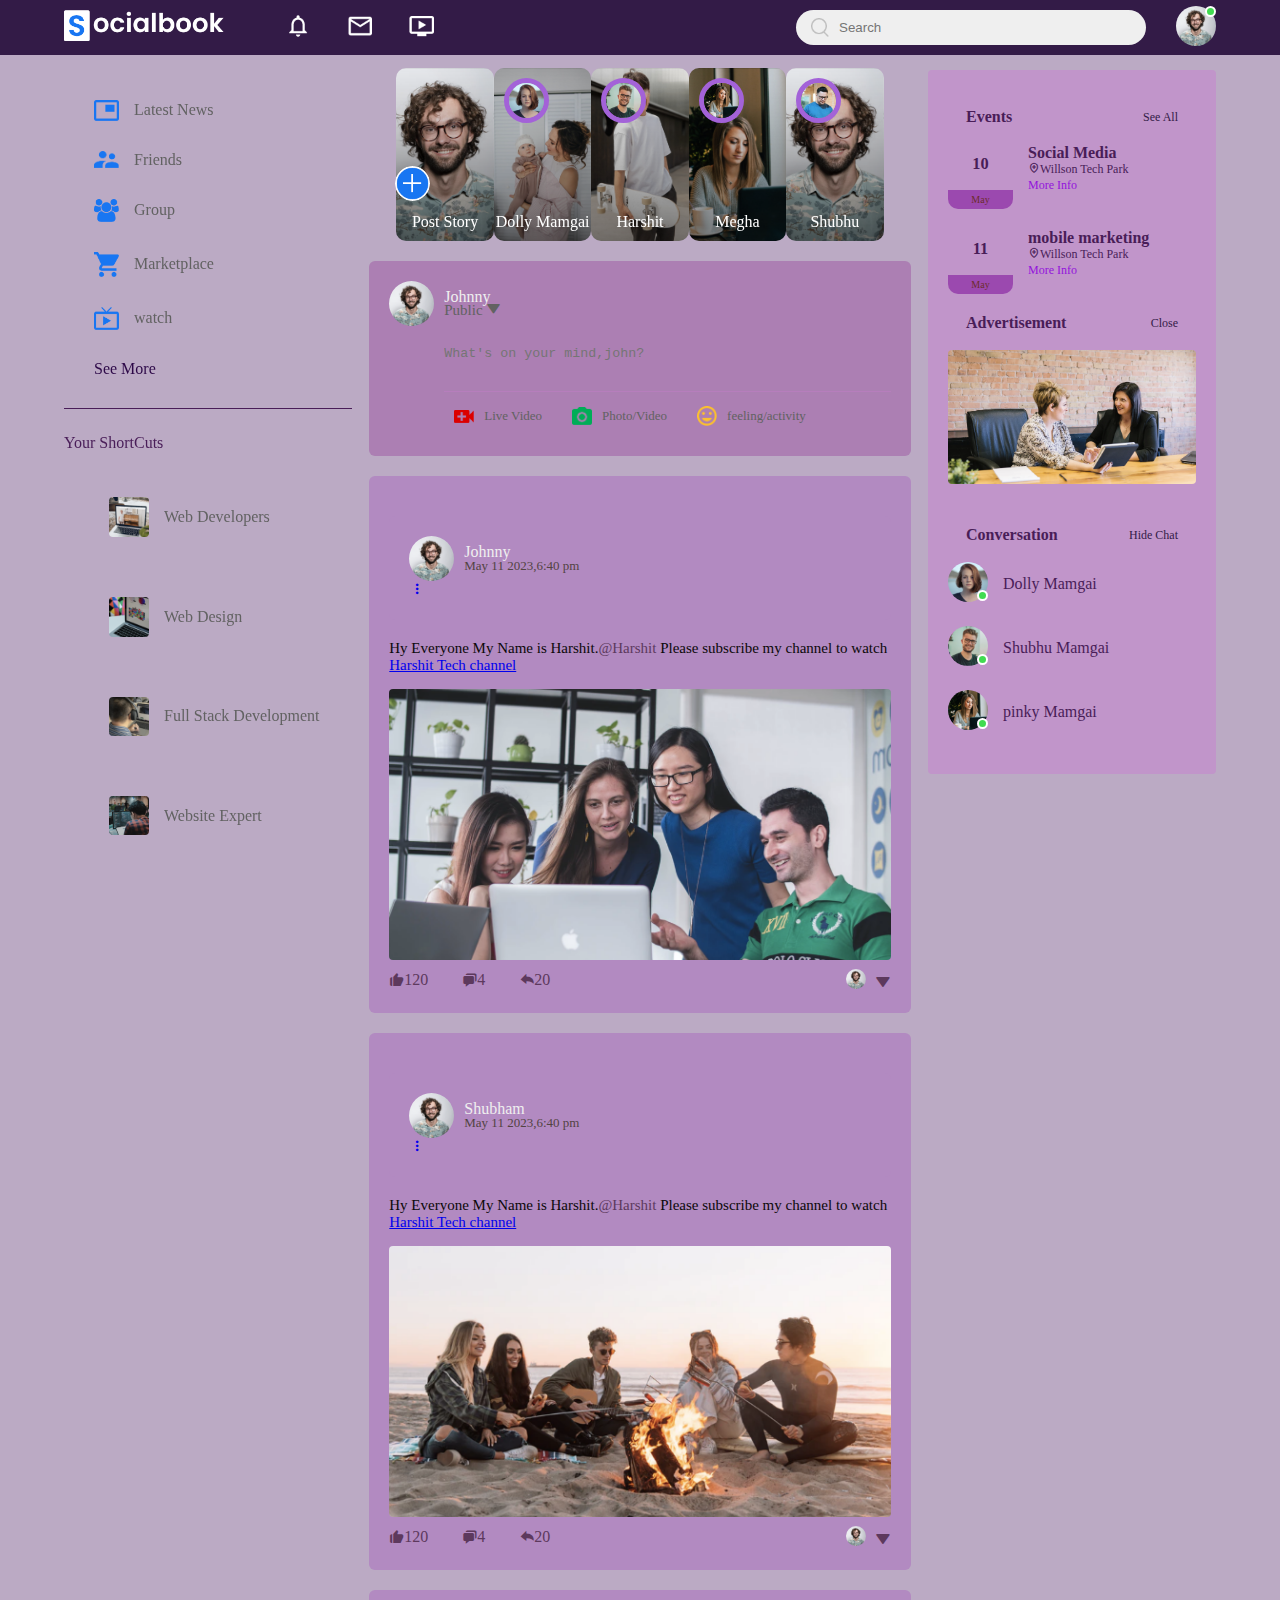
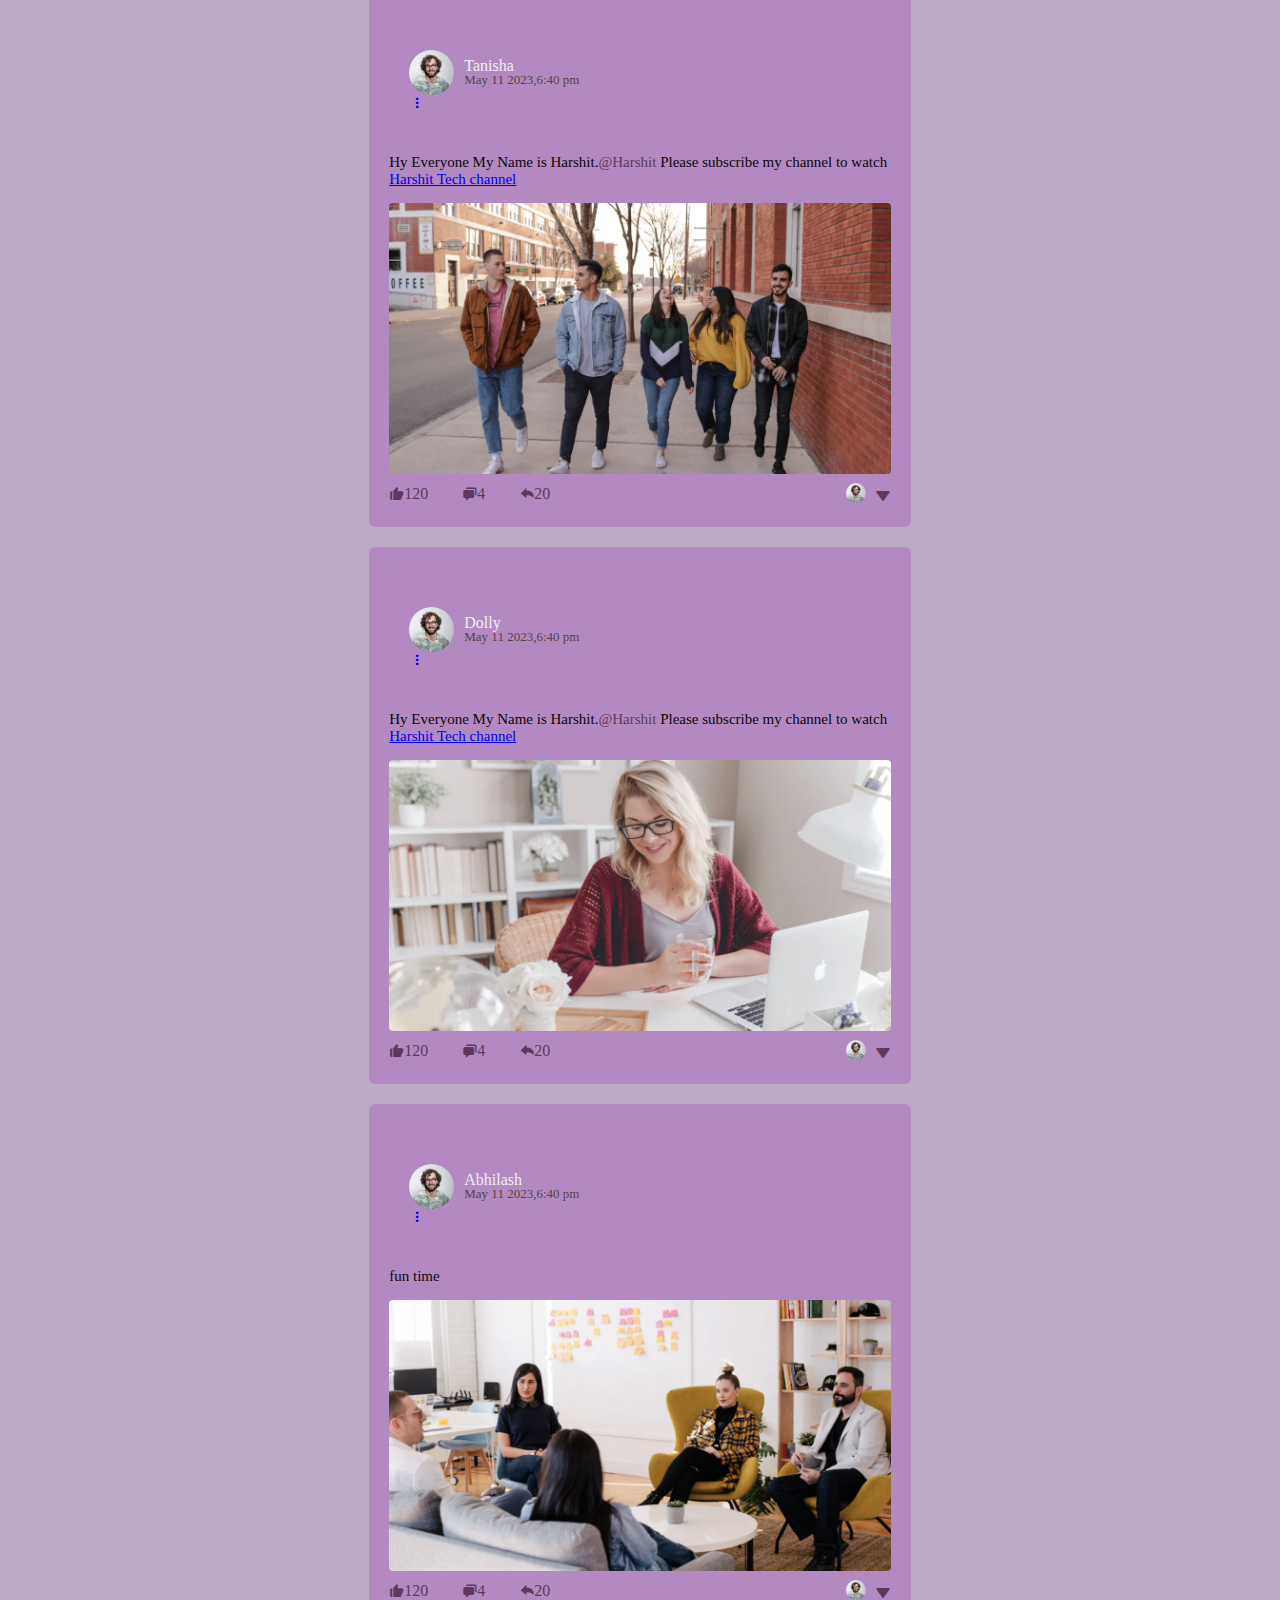
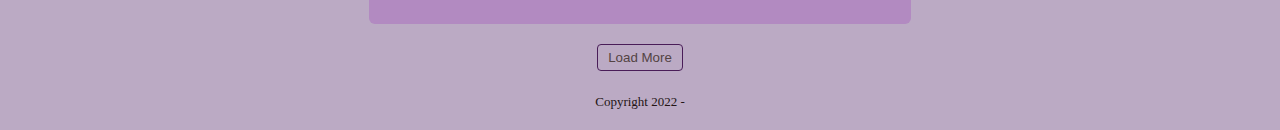
<file: index.html>
<!DOCTYPE html>
<html lang="en">
<head>
    <meta charset="UTF-8">
    <meta http-equiv="X-UA-Compatible" content="IE=edge">
    <meta name="viewport" content="width=device-width, initial-scale=1.0">
    <title>socialBook</title>
    <link rel="stylesheet" href="style.css">
    <link rel="stylesheet"
    href="https://cdn.jsdelivr.net/npm/boxicons@latest/css/boxicons.min.css">
</head>
<body>
    <nav>
        <div class="nav-left">
            <a href="index.html">
            <img src="images/logo.png" class="logo">
        </a>
            <ul>
                <li><img src="images/notification.png"></li>
                <li><img src="images/inbox.png"></li>
                <li><img src="images/video.png"></li>
            </ul>
        </div>
        <div class="nav-right">
            <div class="search-box">
                <img src="images/search.png">
                <input type="text" placeholder="Search">
            </div>
            <div class="nav-user-icon online" onclick="settingsMenuToggle()">
                <img src="images/profile-pic.png">
            </div>
        </div>
        <!-- settings-menu -->
        <div class="settings-menu">
<div  id="dark-btn"  >
    <span></span>
</div>



            <div class="settings-menu-inner">
                <div class="user-profile">
                    <img src="images/profile-pic.png">
                    <div>
                        <p>Johnny</p>
                        <a href="profile.html">See your profile</a>
                    </div>
                </div>
                <hr>
                <div class="user-profile">
                    <img src="images/feedback.png">
                    <div>
                        <p>Give Feedback</p>
                        <a href="#">Help us to improve tha new design</a>
                    </div>
                </div>
                <hr>
                <div class="setting-links">
                    <img src="images/setting.png" class="settings-icon">
                    <a href="#">Settings & Privacy <img src="images/arrow.png" width="10px"></a>
                </div>
                <div class="setting-links">
                    <img src="images/help.png" class="settings-icon">
                    <a href="#">Help & Support <img src="images/arrow.png" width="10px"></a>
                </div>
                <div class="setting-links">
                    <img src="images/display.png" class="settings-icon">
                    <a href="#">Display & Accessibilty <img src="images/arrow.png" width="10px"></a>
                </div>
                <div class="setting-links">
                    <img src="images/logout.png" class="settings-icon">
                    <a href="#">Logout<img src="images/arrow.png" width="10px"></a>
                </div>

            </div>
            
        </div>

    </nav>
    <div class="container">
        <!-- left sidebar -->
        <div class="left-sidebar">
            <div class="imp-links">
                <a href="#"><img src="images/news.png">Latest News</a>
                <a href="#"><img src="images/friends.png">Friends</a>
                <a href="#"><img src="images/group.png">Group</a>
                <a href="#"><img src="images/marketplace.png">Marketplace</a>
                <a href="#"><img src="images/watch.png">watch</a>  
                <a href="#">See More</a>

            </div>
            <div class="shortcut-links">
               <p>Your ShortCuts</p> 
               <a href="#"><img src="images/shortcut-1.png">Web Developers</a>
               <a href="#"><img src="images/shortcut-2.png">Web Design</a>
               <a href="#"><img src="images/shortcut-3.png">Full Stack Development </a>
               <a href="#"><img src="images/shortcut-4.png">Website Expert</a>
            </div>
        </div>
<!-- main-content -->
        <div class="main-content">
            <div class="story-gallery">
                <div class="story story1">
                    <img src="images/upload.png" alt="">
                    <p>Post Story</p>
                </div>
                <div class="story story2">
                    <img src="images/member-1.png" alt="">
                    <p>Dolly Mamgai</p>
                </div>
                <div class="story story3">
                    <img src="images/member-2.png" alt="">
                    <p>Harshit</p>
                </div>
                <div class="story story4">
                    <img src="images/member-3.png" alt="">
                    <p>Megha</p>
                </div>
                <div class="story srory5">
                    <img src="images/member-4.png" alt="">
                    <p>Shubhu</p>
                </div>
            </div>
            <div class="write-post-container">
                <div class="user-profile">
                    <img src="images/profile-pic.png">
                    <div>
                        <p>Johnny</p>
                        <small>Public <i class='bx bxs-down-arrow' ></i></small>
                    </div>
                </div>
                <div class="post-input-container">
                   <textarea rows="3" placeholder="What's on your mind,john?"></textarea>
                    <div class="add-post-links">
                     <a href="#"><img src="images/live-video.png">Live Video</a>   
                     <a href="#"><img src="images/photo.png">Photo/Video</a>   
                     <a href="#"><img src="images/feeling.png">feeling/activity</a>   
                    </div>
                </div>
            </div>

<div class="post-container">
    <div class="post-container">
        <div class="post-row">
            <div class="user-profile">
                <img src="images/profile-pic.png">
                <div>
                    <p>Johnny</p>
                    <span>May 11 2023,6:40 pm</span>
                </div>
            </div>
            
        </div>
        <a href="#"><i class='bx bx-dots-vertical-rounded'></i></a>

    </div>
   
    <p class="post-text">Hy Everyone My Name is Harshit.<span>@Harshit</span> Please subscribe my channel to watch 
        <a href="#">Harshit Tech channel</a>
    </p>
    <img src="images/feed-image-1.png" class="post-img">
    <div class="post-row">
        <div class="activity-icons">
            <div > <i class='bx bxs-like'></i>120</div>
            <div ><i class='bx bxs-chat' ></i>4</div>
            <div > <i class='bx bxs-share'></i> 20</div>
        </div>
        <div class="post-profile-icon">
            <img src="images/profile-pic.png"> <i class='bx bxs-down-arrow'></i> 

        </div>


    </div>

</div>

<div class="post-container">
    <div class="post-container">
        <div class="post-row">
            <div class="user-profile">
                <img src="images/profile-pic.png">
                <div>
                    <p>Shubham</p>
                    <span>May 11 2023,6:40 pm</span>
                </div>
            </div>
            
        </div>
        <a href="#"><i class='bx bx-dots-vertical-rounded'></i></a>

    </div>
   
    <p class="post-text">Hy Everyone My Name is Harshit.<span>@Harshit</span> Please subscribe my channel to watch 
        <a href="#">Harshit Tech channel</a>
    </p>
    <img src="images/feed-image-2.png" class="post-img">
    <div class="post-row">
        <div class="activity-icons">
            <div > <i class='bx bxs-like'></i>120</div>
            <div ><i class='bx bxs-chat' ></i>4</div>
            <div > <i class='bx bxs-share'></i> 20</div>
        </div>
        <div class="post-profile-icon">
            <img src="images/profile-pic.png"> <i class='bx bxs-down-arrow'></i> 

        </div>


    </div>

</div>

<div class="post-container">
    <div class="post-container">
        <div class="post-row">
            <div class="user-profile">
                <img src="images/profile-pic.png">
                <div>
                    <p>Tanisha</p>
                    <span>May 11 2023,6:40 pm</span>
                </div>
            </div>
            
        </div>
        <a href="#"><i class='bx bx-dots-vertical-rounded'></i></a>

    </div>
   
    <p class="post-text">Hy Everyone My Name is Harshit.<span>@Harshit</span> Please subscribe my channel to watch 
        <a href="#">Harshit Tech channel</a>
    </p>
    <img src="images/feed-image-3.png" class="post-img">
    <div class="post-row">
        <div class="activity-icons">
            <div > <i class='bx bxs-like'></i>120</div>
            <div ><i class='bx bxs-chat' ></i>4</div>
            <div > <i class='bx bxs-share'></i> 20</div>
        </div>
        <div class="post-profile-icon">
            <img src="images/profile-pic.png"> <i class='bx bxs-down-arrow'></i> 

        </div>


    </div>

</div>

<div class="post-container">
    <div class="post-container">
        <div class="post-row">
            <div class="user-profile">
                <img src="images/profile-pic.png">
                <div>
                    <p>Dolly</p>
                    <span>May 11 2023,6:40 pm</span>
                </div>
            </div>
            
        </div>
        <a href="#"><i class='bx bx-dots-vertical-rounded'></i></a>

    </div>
   
    <p class="post-text">Hy Everyone My Name is Harshit.<span>@Harshit</span> Please subscribe my channel to watch 
        <a href="#">Harshit Tech channel</a>
    </p>
    <img src="images/feed-image-4.png" class="post-img">
    <div class="post-row">
        <div class="activity-icons">
            <div > <i class='bx bxs-like'></i>120</div>
            <div ><i class='bx bxs-chat' ></i>4</div>
            <div > <i class='bx bxs-share'></i> 20</div>
        </div>
        <div class="post-profile-icon">
            <img src="images/profile-pic.png"> <i class='bx bxs-down-arrow'></i> 

        </div>


    </div>

</div>

<div class="post-container">
    <div class="post-container">
        <div class="post-row">
            <div class="user-profile">
                <img src="images/profile-pic.png">
                <div>
                    <p>Abhilash</p>
                    <span>May 11 2023,6:40 pm</span>
                </div>
            </div>
            
        </div>
        <a href="#"><i class='bx bx-dots-vertical-rounded'></i></a>

    </div>
   
    <p class="post-text">fun time 
    </p>
    <img src="images/feed-image-5.png" class="post-img">
    <div class="post-row">
        <div class="activity-icons">
            <div > <i class='bx bxs-like'></i>120</div>
            <div ><i class='bx bxs-chat' ></i>4</div>
            <div > <i class='bx bxs-share'></i> 20</div>
        </div>
        <div class="post-profile-icon">
            <img src="images/profile-pic.png"> <i class='bx bxs-down-arrow'></i> 

        </div>


    </div>
   
</div>
<button type="button" class="load-more-btn">Load More</button>
</div>

        
        <!-- right-sidebar -->
        <div class="right-sidebar">
            <div class="sidebar-title">
                <h4>Events</h4>
                <a href="#">See All</a>
            </div>


            <div class="event">
                <div class="left-event">
                    <h3>10</h3>
                    <span>May</span>
                </div>
                <div class="right-event">
                    <h4>Social Media</h4>
                    <p><i class='bx bx-location-plus'></i>Willson Tech Park</p>
                    <a href="#">More Info</a>
                    
                </div>
            </div>
            <div class="event">
                <div class="left-event">
                    <h3>11</h3>
                    <span>May</span>
                </div>
                <div class="right-event">
                    <h4>mobile marketing</h4>
                    <p><i class='bx bx-location-plus'></i>Willson Tech Park</p>
                    <a href="#">More Info</a>
                    
                </div>
            </div>
            <div class="sidebar-title">
                <h4>Advertisement</h4>
                <a href="#">Close</a>
            </div>
            <img src="images/advertisement.png" class="sidebar-ads">
            <div class="sidebar-title">
                <h4>Conversation</h4>
                <a href="#">Hide Chat</a>
            </div>
           <div class="online-list">
            <div class="online">
                <img src="images/member-1.png">
            </div>
            <p>Dolly Mamgai</p>
           </div>
           <div class="online-list">
            <div class="online">
                <img src="images/member-2.png">
            </div>
            <p>Shubhu Mamgai</p>
           </div>
           <div class="online-list">
            <div class="online">
                <img src="images/member-3.png">
            </div>
            <p>pinky Mamgai</p>
           </div>

        </div>
    </div>
    <div class="footer">
        <p>Copyright 2022 - </p>
    </div>
    <script src="app.js"></script>
    
</body>
</html>
</file>
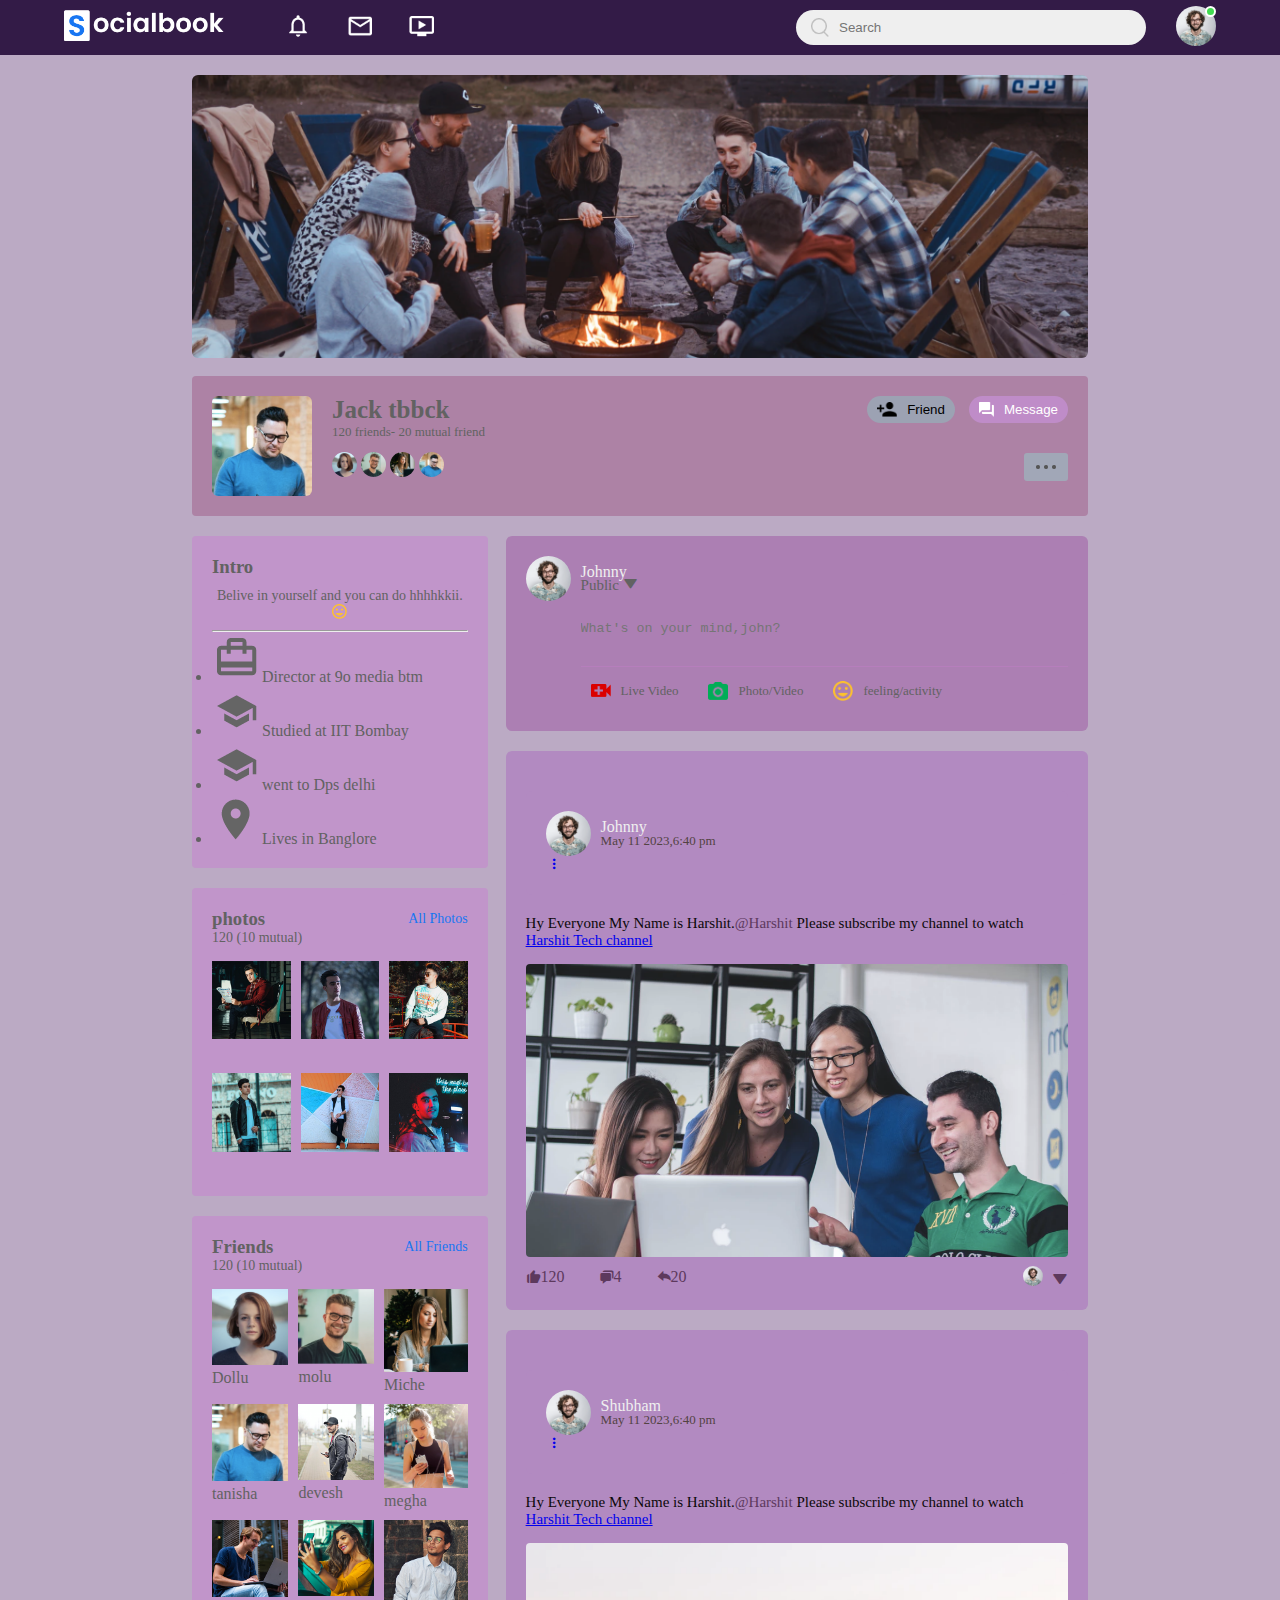
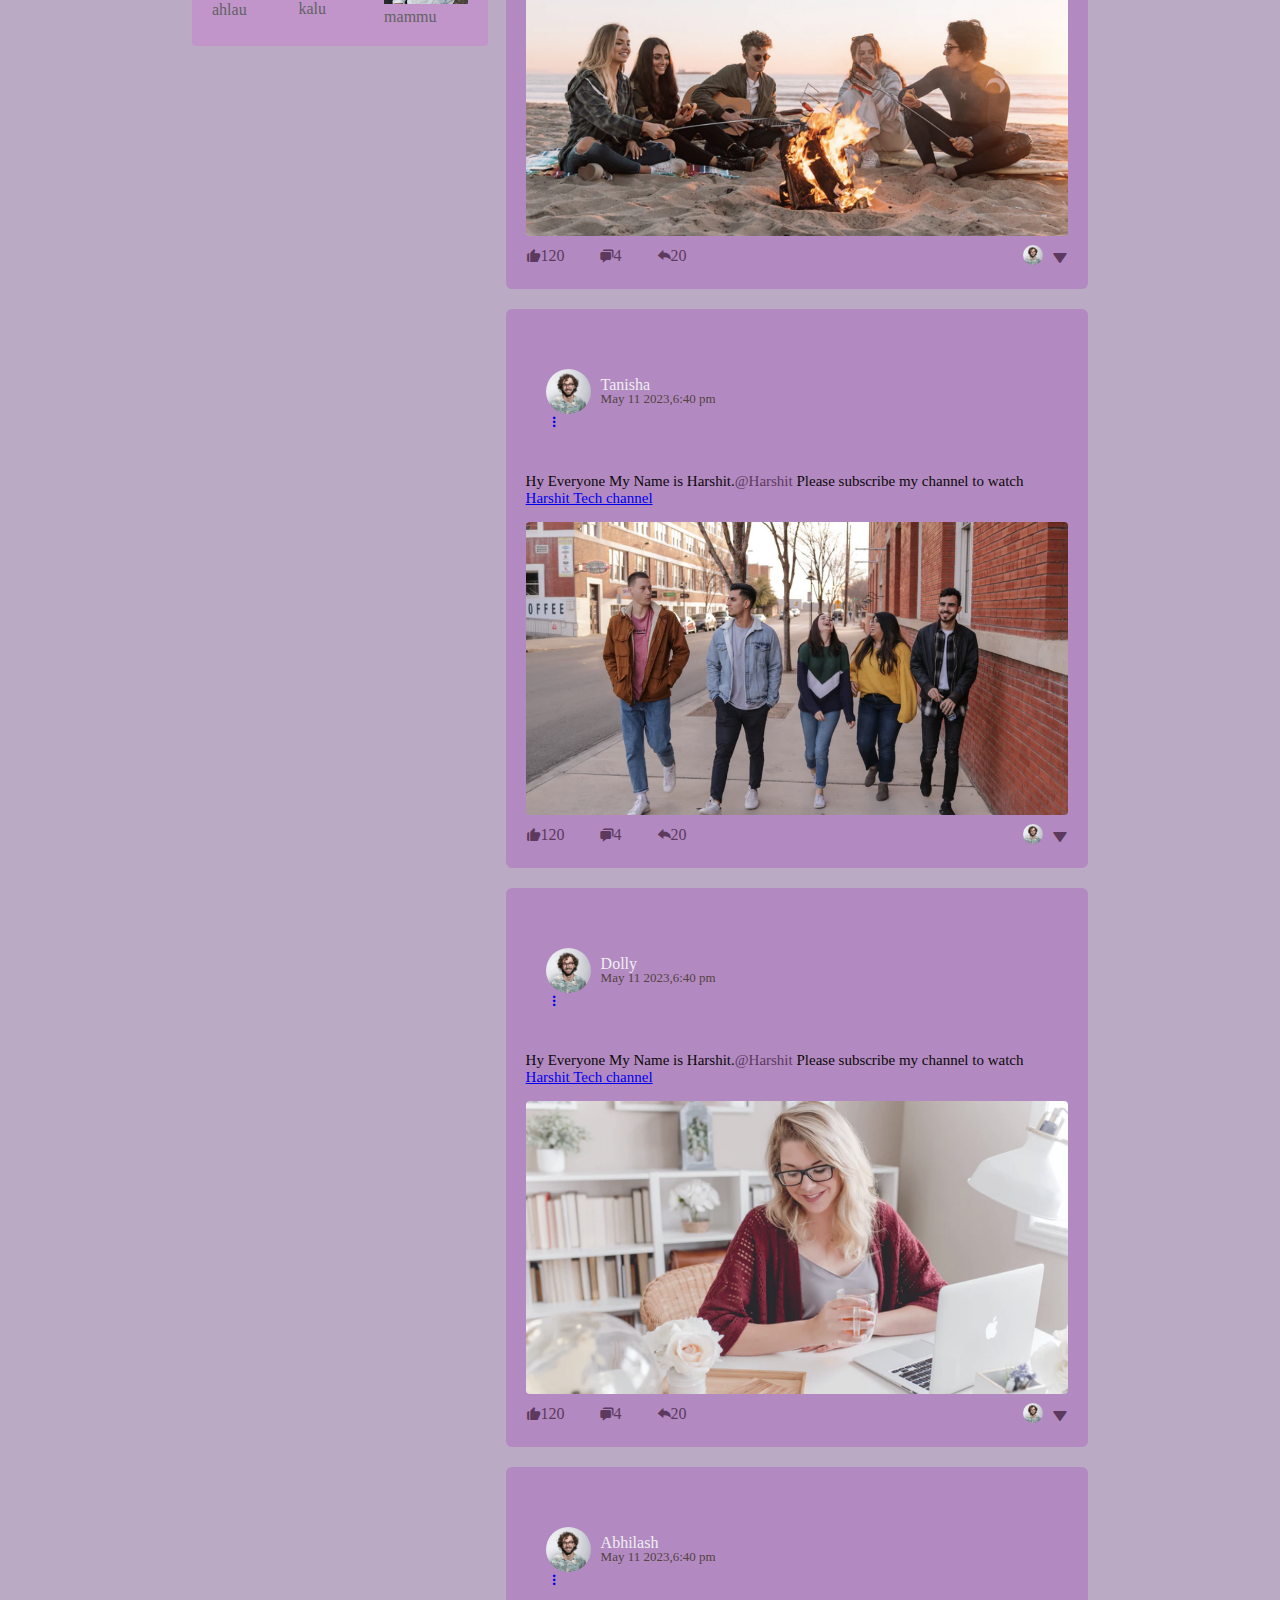
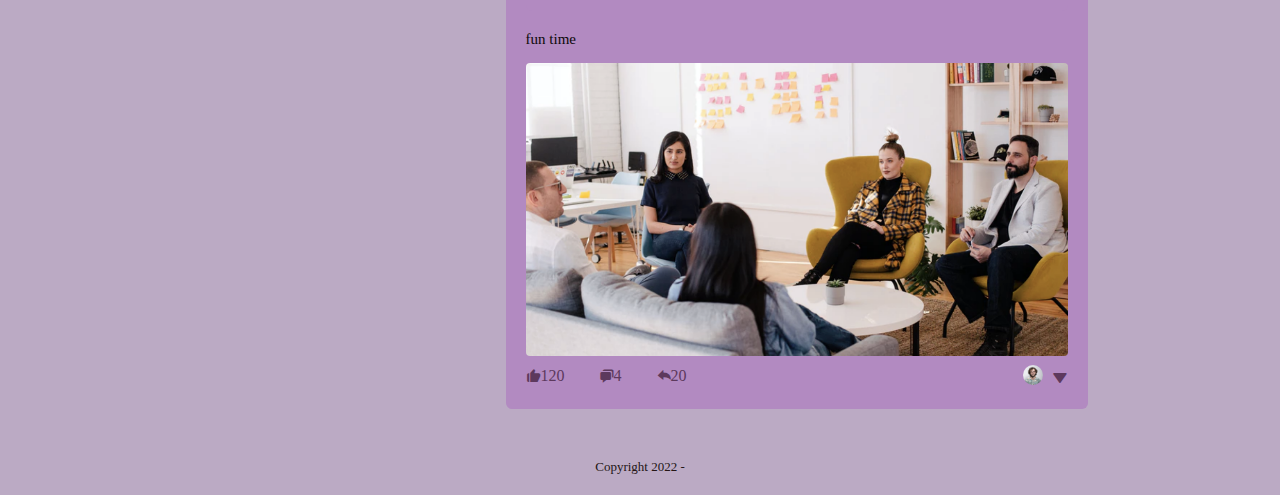
<file: profile.html>
<!DOCTYPE html>
<html lang="en">
  <head>
    <meta charset="UTF-8" />
    <meta http-equiv="X-UA-Compatible" content="IE=edge" />
    <meta name="viewport" content="width=device-width, initial-scale=1.0" />
    <title>Prfile-page</title>
    <link rel="stylesheet" href="style.css" />
    <link
      rel="stylesheet"
      href="https://cdn.jsdelivr.net/npm/boxicons@latest/css/boxicons.min.css"
    />
  </head>
  <body>
    <nav>
      <div class="nav-left">
        <a href="index.html">
        <img src="images/logo.png" class="logo" />
      </a>
        <ul>
          <li><img src="images/notification.png" /></li>
          <li><img src="images/inbox.png" /></li>
          <li><img src="images/video.png" /></li>
        </ul>
      </div>
      <div class="nav-right">
        <div class="search-box">
          <img src="images/search.png" />
          <input type="text" placeholder="Search" />
        </div>
        <div class="nav-user-icon online" onclick="settingsMenuToggle()">
          <img src="images/profile-pic.png" />
        </div>
      </div>
      <!-- settings-menu -->
      <div class="settings-menu">
        <div id="dark-btn">
          <span></span>
        </div>

        <div class="settings-menu-inner">
          <div class="user-profile">
            <img src="images/profile-pic.png" />
            <div>
              <p>Johnny</p>
              <a href="#">See your profile</a>
            </div>
          </div>
          <hr />
          <div class="user-profile">
            <img src="images/feedback.png" />
            <div>
              <p>Give Feedback</p>
              <a href="#">Help us to improve tha new design</a>
            </div>
          </div>
          <hr />
          <div class="setting-links">
            <img src="images/setting.png" class="settings-icon" />
            <a href="#"
              >Settings & Privacy <img src="images/arrow.png" width="10px"
            /></a>
          </div>
          <div class="setting-links">
            <img src="images/help.png" class="settings-icon" />
            <a href="#"
              >Help & Support <img src="images/arrow.png" width="10px"
            /></a>
          </div>
          <div class="setting-links">
            <img src="images/display.png" class="settings-icon" />
            <a href="#"
              >Display & Accessibilty <img src="images/arrow.png" width="10px"
            /></a>
          </div>
          <div class="setting-links">
            <img src="images/logout.png" class="settings-icon" />
            <a href="#">Logout<img src="images/arrow.png" width="10px" /></a>
          </div>
        </div>
      </div>
    </nav>
    <!-- profile page -->
    <div class="profile-container">
      <img src="images/cover.png" class="cover-img" />
      <div class="profile-details">
        <div class="pd-left">
          <div class="pd-row">
            <img src="images/profile.png" class="pd-image" />
            <div>
              <h3>Jack tbbck</h3>
              <p>120 friends- 20 mutual friend</p>
              <img src="images/member-1.png" />
              <img src="images/member-2.png" />
              <img src="images/member-3.png" />
              <img src="images/member-4.png" />
            </div>
          </div>
        </div>
        <div class="pd-right">
          <button type="button">
            <img src="images/add-friends.png" />Friend
          </button>
          <button type="button"><img src="images/message.png" />Message</button>
          <br />
          <a href="#"><img src="images/more.png" /></a>
        </div>
      </div>
      <div class="profile-info">
        <div class="info-col">
          <div class="profile-intro">
            <h3>Intro</h3>
            <p class="intro-text">Belive in yourself and you can do
                 hhhhkkii.<img src="images/feeling.png"></p>
                 <hr>
                 <ul>
                    <li><img src="images/profile-job.png">Director at 9o media btm</li>
                    <li><img src="images/profile-study.png">Studied at IIT Bombay</li>
                    <li><img src="images/profile-study.png">went to Dps delhi</li>
                    <li><img src="images/profile-location.png">Lives in Banglore</li>
                 </ul>
          </div>
          <div class="profile-intro">
            <div class="title-box">
                <h3>photos</h3>
                <a href="">All Photos</a>
            </div>
            <p>120 (10 mutual)</p>
            <div class="photo-box">
                <div><img src="images/photo1.png"></div>
                <div><img src="images/photo2.png"></div>
                <div><img src="images/photo3.png"></div>
                <div><img src="images/photo4.png"></div>
                <div><img src="images/photo5.png"></div>
                <div><img src="images/photo6.png"></div>

            </div>

          </div>
          <div class="profile-intro">
            <div class="title-box">
                <h3>Friends</h3>
                <a href="">All Friends</a>
            </div>
            <p>120 (10 mutual)</p>
            <div class="Friend-box">
                <div><img src="images/member-1.png">Dollu</div>
                <div><img src="images/member-2.png">molu</div>
                <div><img src="images/member-3.png">Miche</div>
                <div><img src="images/member-4.png">tanisha</div>
                <div><img src="images/member-5.png">devesh</div>
                <div><img src="images/member-6.png">megha</div>
                <div><img src="images/member-7.png">ahlau</div>
                <div><img src="images/member-8.png">kalu</div>
                <div><img src="images/member-9.png">mammu</div>

            </div>

          </div>
        </div>
        <div class="post-col">
          <div class="write-post-container">
            <div class="user-profile">
              <img src="images/profile-pic.png" />
              <div>
                <p>Johnny</p>
                <small>Public <i class="bx bxs-down-arrow"></i></small>
              </div>
            </div>
            <div class="post-input-container">
              <textarea
                rows="3"
                placeholder="What's on your mind,john?"
              ></textarea>
              <div class="add-post-links">
                <a href="#"><img src="images/live-video.png" />Live Video</a>
                <a href="#"><img src="images/photo.png" />Photo/Video</a>
                <a href="#"><img src="images/feeling.png" />feeling/activity</a>
              </div>
            </div>
          </div>
          <div class="post-container">
            <div class="post-container">
              <div class="post-row">
                <div class="user-profile">
                  <img src="images/profile-pic.png" />
                  <div>
                    <p>Johnny</p>
                    <span>May 11 2023,6:40 pm</span>
                  </div>
                </div>
              </div>
              <a href="#"><i class="bx bx-dots-vertical-rounded"></i></a>
            </div>

            <p class="post-text">
              Hy Everyone My Name is Harshit.<span>@Harshit</span> Please
              subscribe my channel to watch
              <a href="#">Harshit Tech channel</a>
            </p>
            <img src="images/feed-image-1.png" class="post-img" />
            <div class="post-row">
              <div class="activity-icons">
                <div><i class="bx bxs-like"></i>120</div>
                <div><i class="bx bxs-chat"></i>4</div>
                <div><i class="bx bxs-share"></i> 20</div>
              </div>
              <div class="post-profile-icon">
                <img src="images/profile-pic.png" />
                <i class="bx bxs-down-arrow"></i>
              </div>
            </div>
          </div>

          <div class="post-container">
            <div class="post-container">
              <div class="post-row">
                <div class="user-profile">
                  <img src="images/profile-pic.png" />
                  <div>
                    <p>Shubham</p>
                    <span>May 11 2023,6:40 pm</span>
                  </div>
                </div>
              </div>
              <a href="#"><i class="bx bx-dots-vertical-rounded"></i></a>
            </div>

            <p class="post-text">
              Hy Everyone My Name is Harshit.<span>@Harshit</span> Please
              subscribe my channel to watch
              <a href="#">Harshit Tech channel</a>
            </p>
            <img src="images/feed-image-2.png" class="post-img" />
            <div class="post-row">
              <div class="activity-icons">
                <div><i class="bx bxs-like"></i>120</div>
                <div><i class="bx bxs-chat"></i>4</div>
                <div><i class="bx bxs-share"></i> 20</div>
              </div>
              <div class="post-profile-icon">
                <img src="images/profile-pic.png" />
                <i class="bx bxs-down-arrow"></i>
              </div>
            </div>
          </div>

          <div class="post-container">
            <div class="post-container">
              <div class="post-row">
                <div class="user-profile">
                  <img src="images/profile-pic.png" />
                  <div>
                    <p>Tanisha</p>
                    <span>May 11 2023,6:40 pm</span>
                  </div>
                </div>
              </div>
              <a href="#"><i class="bx bx-dots-vertical-rounded"></i></a>
            </div>

            <p class="post-text">
              Hy Everyone My Name is Harshit.<span>@Harshit</span> Please
              subscribe my channel to watch
              <a href="#">Harshit Tech channel</a>
            </p>
            <img src="images/feed-image-3.png" class="post-img" />
            <div class="post-row">
              <div class="activity-icons">
                <div><i class="bx bxs-like"></i>120</div>
                <div><i class="bx bxs-chat"></i>4</div>
                <div><i class="bx bxs-share"></i> 20</div>
              </div>
              <div class="post-profile-icon">
                <img src="images/profile-pic.png" />
                <i class="bx bxs-down-arrow"></i>
              </div>
            </div>
          </div>

          <div class="post-container">
            <div class="post-container">
              <div class="post-row">
                <div class="user-profile">
                  <img src="images/profile-pic.png" />
                  <div>
                    <p>Dolly</p>
                    <span>May 11 2023,6:40 pm</span>
                  </div>
                </div>
              </div>
              <a href="#"><i class="bx bx-dots-vertical-rounded"></i></a>
            </div>

            <p class="post-text">
              Hy Everyone My Name is Harshit.<span>@Harshit</span> Please
              subscribe my channel to watch
              <a href="#">Harshit Tech channel</a>
            </p>
            <img src="images/feed-image-4.png" class="post-img" />
            <div class="post-row">
              <div class="activity-icons">
                <div><i class="bx bxs-like"></i>120</div>
                <div><i class="bx bxs-chat"></i>4</div>
                <div><i class="bx bxs-share"></i> 20</div>
              </div>
              <div class="post-profile-icon">
                <img src="images/profile-pic.png" />
                <i class="bx bxs-down-arrow"></i>
              </div>
            </div>
          </div>

          <div class="post-container">
            <div class="post-container">
              <div class="post-row">
                <div class="user-profile">
                  <img src="images/profile-pic.png" />
                  <div>
                    <p>Abhilash</p>
                    <span>May 11 2023,6:40 pm</span>
                  </div>
                </div>
              </div>
              <a href="#"><i class="bx bx-dots-vertical-rounded"></i></a>
            </div>

            <p class="post-text">fun time</p>
            <img src="images/feed-image-5.png" class="post-img" />
            <div class="post-row">
              <div class="activity-icons">
                <div><i class="bx bxs-like"></i>120</div>
                <div><i class="bx bxs-chat"></i>4</div>
                <div><i class="bx bxs-share"></i> 20</div>
              </div>
              <div class="post-profile-icon">
                <img src="images/profile-pic.png" />
                <i class="bx bxs-down-arrow"></i>
              </div>
            </div>
          </div>
        </div>
      </div>
    </div>

    <div class="footer">
      <p>Copyright 2022 -</p>
    </div>
    <script src="app.js"></script>
  </body>
</html>
</file>
<file: style.css>
*{
    margin: 0;
    padding: 0;
    box-sizing: border-box;

}
:root{
    --body-color:rgb(187, 170, 196);
    --nav-color:#331b47;
    --bg-color:#c195ca;
}
.dark-theme{
    --body-color:#0a0a0a;
    --nav-color:#000
    --bg-color:#000

}


body{
    background: var(--body-color);
    transition: background 0.3s;
}
nav{
    display: flex;
    align-items: center;
    justify-content: space-between;
    background:var(--nav-color);
    padding: 5px 5%;
    position: sticky;
    top: 0;
    z-index: 100;
}
.logo{
    width: 160px;
    margin-right: 45px;
}
.nav-left,.nav-right{
    display: flex;
    align-items: center;
}
.nav-left ul li{
    list-style: none;
    display: inline-block;
}
.nav-left ul li img{
    width: 28px;
    margin: 0 15px;
}
.nav-user-icon img{
    width: 40px;
    border-radius: 50%;
    cursor: pointer;
}
.nav-user-icon{
    margin-left:30px ;

}
.search-box{
    background: #efefef;
    width: 350px;
    border-radius: 20px;
    display: flex;
    align-items: center;
    padding: 0 15px;
}
.search-box img{
    width: 18px;

}
.search-box input{
    width: 100%;
    background: transparent;
    padding: 10px;
    outline: none;
    border: 0;
}
.online{
    position: relative;

}
.online::after{
    content: '';
    width: 7px;
    height: 7px;
    border: 2px solid #fff;
    border-radius: 50%;
    background: #41db51;
    position: absolute;
    top: 0;
    right: 0;
}
.container{
    display: flex;
    justify-content: space-between;
    padding: 13px 5%;
}
.left-sidebar{
    /* background: #cbdffa; */
    flex-basis: 25%;
    position: sticky;
    top: 70px;
    align-self: flex-start;
   
}
.right-sidebar{
    /* background: #cbdffa; */
    flex-basis: 25%;
    position: sticky;
    top: 70px;
    align-self: flex-start;
    background: var(--bg-color);
    padding: 20px;
    border-radius: 4px;
    color: #491d58;
 

}
.main-content{
    flex-basis: 47%;

}
.imp-links a,.shortcut-links a{
    text-decoration: none;
    display: flex;
    align-items:center ;
    margin: 30px;
    color: #626262;
    width: fit-content;

}
.imp-links a img{
width: 25px;
margin-right: 15px;
}
.imp-links a:last-child{
    color:#2d0948 ;
}
.imp-links{
    border-bottom: 1px solid #491d58;
}
.shortcut-links a img{
    width: 40px;
    border-radius: 4px;
    margin: 15px;
}
.shortcut-links p{
    margin: 25px 0;
    color: #491d58;
    font-weight: 500;

}
.sidebar-title{
display: flex;
align-items: center;
justify-content: space-between;
margin: 18px;

}
.right-sidebar h4{
    font-weight: 600;
    font-size: 16px;
}
.sidebar-title a{
    text-decoration: none;
    color: #331b47;
    font-size: 12px;
}
.event{
    display: flex;
    font-size: 14px;
    margin-bottom: 20px;
}
.left-event{
    border-radius: 10px;
    height: 65px;
    width: 65px;
    margin-right: 15px;
    padding-top: 10px;
    text-align: center;
    position: relative;
    overflow: hidden;
    box-shadow: 0 0 0.1;
}
.event p{
    font-size: 12px;
}
.event a{
    font-size: 12px;
    text-decoration: none;
    color: #9314dc;
}
.left-event span{
    position: absolute;
    bottom: 0;
    left: 0;
    width: 100%;
    background: #9b49af;
    color: #6c2d2d;
    font-size: 10px;
    padding: 4px 0;
}
.sidebar-ads{
    width: 100%;
    margin-bottom: 20px;
    border-radius: 4px;
}
.online-list{
    display: flex;
    align-items: center;
    margin-bottom:20px ;
}
.online-list .online img{
    width: 40px;
    border-radius: 50%;
}
.online-list .online{
    width: 40px;
    border-radius: 50%;
    margin-right: 15px;

}
.online-list .online::after{
    top: unset;
    bottom: 5px;
}
.story-gallery{
    display: flex;
    justify-content: center;
    margin-bottom: 20px;
}
.story{
    flex-basis: 18%;
    padding-top:32% ;
    position: relative;
    background-image:linear-gradient(transparent,rgba(0,0,0,0.5)), url(images/status-1.png);
    background-position: center;
    background-size: cover;
    border-radius: 10px;
}
.story img{
    position: absolute;
    width: 45px;
    border-radius: 50%;
    top: 10px;
    left: 10px;
    border: 5px solid #a362d8;
}
.story p{
    position: absolute;
    bottom: 10px;
    width: 100%;
    text-align: center;
    color: #fff;

}
 .story1{
    background-image:linear-gradient(transparent,rgba(0,0,0,0.5)), url(images/status-1.png); ;

}
.story2{
    background-image:linear-gradient(transparent,rgba(0,0,0,0.5)), url(images/status-2.png); ;

}
.story3{
    background-image:linear-gradient(transparent,rgba(0,0,0,0.5)), url(images/status-3.png); ;

}
.story4{
    background-image:linear-gradient(transparent,rgba(0,0,0,0.5)), url(images/status-4.png); ;

}
.story6{
    background-image:linear-gradient(transparent,rgba(0,0,0,0.5)), url(images/status-5.png); ;

}
.story.story1 img{
    top:unset;
    left: 50%;
    bottom: 40px;
    transform: translate(-50px);
    border: 0;
    width: 35px;

}
.write-post-container{
    width: 100%;
    background: #ac7fb3;
    border-radius: 6px;
    padding: 20px;
    color: #626262; ;
}
.user-profile{
    display: flex;
    align-items: center;

}
.user-profile img{
    width: 45px;
    border-radius: 50%;
  margin-right: 10px;
}
.user-profile p{
    margin-bottom: -5px;
    font-weight: 500;
    color: #efefef;
}
.user-profile small{
    font-size: 15px;
}
.post-input-container{
    padding-left:55px;
    padding-top:20px ;
    
}
.post-input-container textarea{
    width: 100%;
    border: 0;
    outline: 0;
    border-bottom: 1px solid #b67ebc;
    background: transparent;
    resize: none;
}
.add-post-links{
    display: flex;
    margin: 10px;
}
.add-post-links a{
    text-decoration: none;
    display: flex;
    align-items: center;
    color: #626262;
    margin-right: 30px;
    font-size: 13px;
}
.add-post-links a img{
   width: 20px;
   margin-right: 10px;

}
.post-container{
    width: 100%;
    background: hsl(283, 31%, 65%);
    border-radius: 6px;
    padding:20px;
    color: #5d395d;
    margin: 20px 0;
    
}
.user-profile span{
    font-size: 13px;
    color: #534343;
}
.post-text{
    color: #0c0909;
    margin: 15px 0;
    font-size: 15px;
}
.post-text span{
    color: #5d395d;
    font-weight: 500;
}
.post-img{
    width: 100%;
    border-radius: 4px;
    margin-bottom: 5px;
}
.post-row{
    display: flex;
    align-items: center;
    justify-content: space-between;
}
.activity-icons  .bx{
    width: 5px;
    margin-right: 10px;
}
.activity-icons div{
    display: inline-flex;
    align-items: center;
    margin-right: 30px;
}
.post-profile-icon img{
    width: 20px;
   border-radius: 50%;
   margin-right:5px ;

}
.post-row a{
    color: #9a9a9a;
}
.load-more-btn{
    display: block;
    margin: auto;
    cursor: pointer;
    padding:5px 10px;
    border: 1px solid #491d58;
    color: #534343;
    background: transparent;
    border-radius: 4px;
}
.footer{
    text-align: center;
    color: #241515;
    padding: 10px 0 20px;
    font-size: 13px;
}
.settings-menu{
    position: absolute;
    width: 90%;
    max-width:350px;
    background: #be92c4;
    box-shadow:0 0 10px rgba(0,0,0,0.5);
   border-radius: 4px;
   overflow: hidden;
   top: 100px;
   right: 5%;
   max-height: 0;
   transition: max-height 0.3s;
}
.settings-menu-height{
    max-height: 450px;
}
.user-profile a{
    font-size: 12px;
    color: #5d395d;
    text-decoration: none;
}
.settings-menu-inner{
    padding: 20px;
    
}
.settings-menu-inner hr{
border: 0;
height: 1px;
background:#956161 ;
margin: 15px 0;
}
.setting-links{
    display: flex;
    align-items: center;
    margin:15px 0 ;
}
.setting-links .settings-icon{
    width: 38px;
    margin-right: 10px;
    border-radius: 10px;
    border-radius: 50%;
}
.setting-links a{
    display: flex;
    flex: 1;
    align-items: center;
    justify-content: space-between;
    text-decoration: none;
    color:#7f5555 ;

}
#dark-btn{
    position: absolute;
    top: 20px;
    right: 20px;
    background: #f5efef;
    width: 45px;
    border-radius: 15px;
    padding: 2px 3px;
    cursor: pointer;
    display: flex;
    transition: padding-left 0.5s,background 0.5s;

}
#dark-btn span{
    width: 18px;
    height: 18px;
    background: #4b4242;
    border-radius: 50%;
    display: inline-block;
}
#dark-btn.dark-btn-on{
    padding-left: 23px;
    background:#000;
}
/* profile page */
.profile-container{
    padding: 20px 15%;
    color: #626262;
}
.cover-img{
    width: 100%;
    border-radius: 6px;
    margin-bottom:14px ;
}
.profile-details{
    background:#ad82a5 ;
    padding: 20px;
    border-radius: 4px;
    display: flex;
    align-items: flex-start;
    justify-content: space-between;

}
.pd-row{
    display: flex;
    align-items: flex-start;
}
.pd-image{
    width: 100px;
    margin-right: 20px;
    border-radius: 6px;
}

.pd-row div h3{
    font-size:25px;
    font-weight: 600;
}
.pd-row div p{
    font-size: 13px;

}
.pd-row div img{
    width: 25px;
    border-radius:50% ;
    margin-top:12px ;
}
.pd-right button{
    background: #bf8cc8;
    border: 0;
    outline: 0;
    padding:6px 10px ;
    display: inline-flex;
    align-items: center;
    color: #fff;
    border-radius: 25px;
    margin-left: 10px;
    cursor: pointer;
}
.pd-right button img{
    height: 15px;
    margin-right: 10px;
}
.pd-right button:first-child{
    background: #9ca2b3;
    color: #000;
}
.pd-right{
    text-align: right;
}
.pd-right a{
background:#a1a7b7 ;
border-radius: 3px;
padding: 12px;
display: inline-flex;
margin-top: 30px;
}
.pd-right a img{
    width: 20px;
}
.profile-info{
   display: flex;
   align-items: flex-start;
   justify-content: space-between; 
   margin-top:20px ;
}
.info-col{
    flex-basis: 33%;
}
.post-col{
    flex-basis: 65%;
}
.profile-intro{
    background: var(--bg-color);
    padding:20px ;
    margin-bottom: 20px;
    border-radius: 4px;
}
.profile.intro h3{
font-weight: 600;
}
.intro-text{
    text-align: center;
    margin: 10px 0;
    font-size: 15px;
}
.intro-text img{
    width: 15px;
    margin-bottom:-3px ;
}
.profile.intro hr{
    border: 0;
    height: 1px;
    background:#241515 ;
    margin: 24px 0;
}
.title-box{
    display: flex;
    align-items: center;
    justify-content: space-between;
    
}
.title-box a{
    text-decoration:none;
    color: #1876f2;
  font-size: 14px;
}

.photo-box{
    display: grid;
    grid-template-columns: repeat(3, auto);
    grid-gap:10px;
    margin-top: 15px;
}
.photo-box div img{
    width:100% ;
    cursor: pointer;
    padding-bottom: 20px;
}
.profile-intro p{
    font-size: 14px;
}
.Friend-box{
    display: grid;
    grid-template-columns: repeat(3, auto);
    grid-gap:10px;
    margin-top: 15px;
}
.Friend-box div img{
    width:100% ;
    cursor: pointer;
}
.Friend-box div {
    position: relative;
}
.Friend-box p{
    position: absolute;
    bottom: 0;
    left: 0;
}
/* media query for home page */
@media(max-width:900px){
    .right-sidebar{
        display: none;
    }
    .left-sidebar{
        display: none;
    }
    nav{
        flex-wrap: wrap;
    }
    .search-box{
        display: none;
    }
    .logo{
        width: 110px;
        margin-right: 20px;
    }
    .nav-left ul li img{
        width: 20px;
        margin: 0 8px;
    }
    .nav-user-icon img{
        width: 30px;

    }
    .nav-user-icon{
        margin-left: 0;
    }
    .add-post-links{
        flex-wrap: wrap;
    }
    .main-content{
        flex-basis: 100%;
    }
    .story img{
        width: 30px;
        border-width: 3px;
    }
    .story p{
        font-size: 10px;
    }
    .story .story1 img{
        width: 25px;
        bottom: 30px;

    }
    .add-post-links a{
        margin-right:12px ;
        font-size: 9px;
    }
    .add-post-links a img{
        width: 16px;
        margin-right: 5px;
    }
    .post-input-container{
        padding-left:0 ;
    }
   
}
/* for profile -container */
@media(max-width:900px){
    .profile-container{
        padding: 20px 5%;
    }
    .profile-details{
        flex-wrap: wrap;
    }
    .pd-right{
        text-align: left;
        margin-top: 15px;

    }
    .pd-right bottom{
margin-left: 0;
margin-right: 10px;
    }
    .pd-row div h3{
        font-size: 16px;
    }
    .profile-info{
        flex-wrap: wrap;
    }
    .info-col, .post-col{
        flex-basis: 100%;
    }
}
</file>
